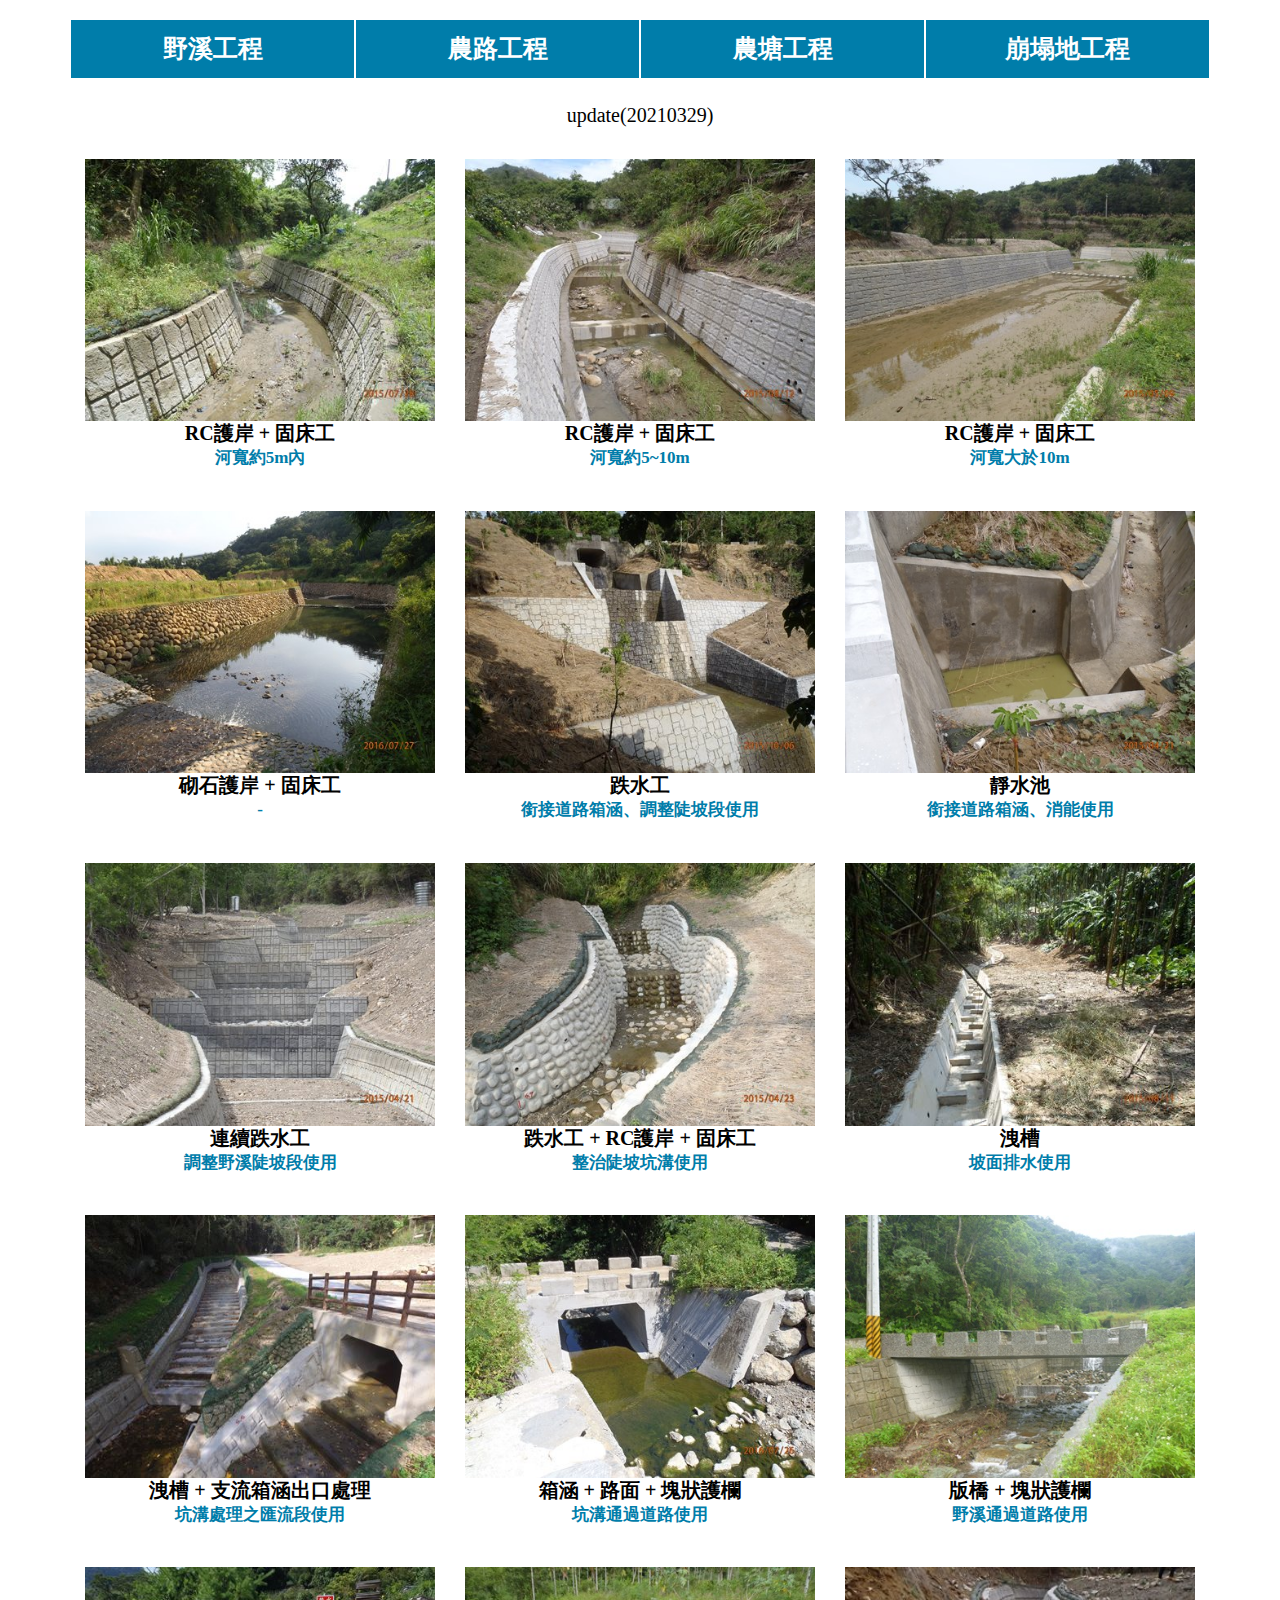
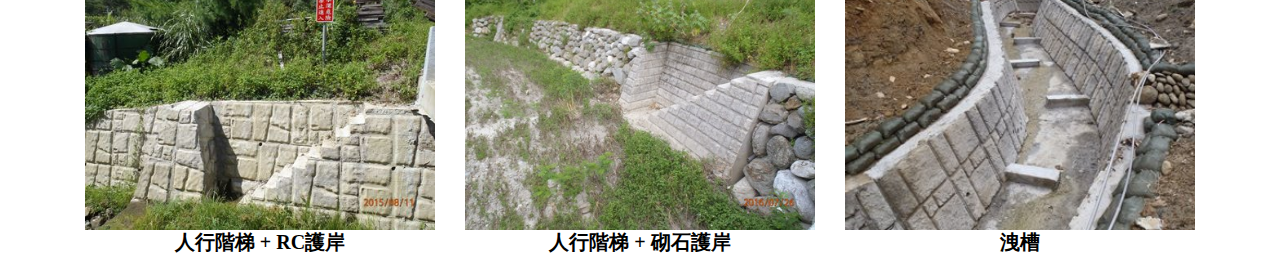
<file: index.html>
<!DOCTYPE html>
<html lang="en">
<head>
    <meta charset="UTF-8">
    <meta http-equiv="X-UA-Compatible" content="IE=edge">
    <meta name="viewport" content="width=device-width, initial-scale=1.0">
    <title>Document</title>
    <link rel="stylesheet" href="css/all.css">
    <!--載入bootstrap的css-->
    <link rel='stylesheet' href='https://cdnjs.cloudflare.com/ajax/libs/twitter-bootstrap/4.5.0/css/bootstrap.min.css'>
    <!--載入lightbox的css-->
    <link rel="stylesheet" href="css/lightbox.min.css">
</head>
<body>  
    <section class="intro">
        <div class="container">               <!--container是bootstrap的樣式-->
            <div class="row">                 <!--col-md-3是bootstrap的樣式，title是自定的css-->
                <a href="index.html" class="col-md-3 title"><div>野溪工程</div></a>
                <a href="road.html" class="col-md-3 title"><div>農路工程</div></a>
                <a href="pool.html" class="col-md-3 title"><div>農塘工程</div></a>
                <a href="landslide.html" class="col-md-3 title"><div>崩塌地工程</div></a>
            </div>

            <br>
            <div class="row">
                <h5 class="col-md-12">update(20210329)</P>
            </div>
            <br>

            <div class="row">
                <div class="col-md-4 col-sea">     <!--col-md-4是bootstrap的樣式，col-sea是自定的css-->
                    <a class="example-image-link" href="images/river-01-2.JPG" data-lightbox="example-1"><img class="example-image" src="images/river-01-1.JPG" alt="image-1" /></a>
                    <h4>RC護岸 + 固床工</h4>
                    <P>河寬約5m內</P>
                </div>
                <div class="col-md-4 col-sea">
                    <a class="example-image-link" href="images/river-02-2.JPG" data-lightbox="example-1"><img class="example-image" src="images/river-02-1.JPG" alt="image-1" /></a>
                    <h4>RC護岸 + 固床工</h4>
                    <P>河寬約5~10m</P>
                </div>
                <div class="col-md-4 col-sea">
                    <a class="example-image-link" href="images/river-03-2.JPG" data-lightbox="example-1"><img class="example-image" src="images/river-03-1.JPG" alt="image-1" /></a>
                    <h4>RC護岸 + 固床工</h4>
                    <P>河寬大於10m</P>
                </div>
            </div>
        </div>


        <div class="container">               <!--container是bootstrap的樣式-->
            <div class="row">
                <div class="col-md-4 col-sea">     <!--col-md-4是bootstrap的樣式，col-sea是自定的css-->
                    <a class="example-image-link" href="images/river-04-2.JPG" data-lightbox="example-1"><img class="example-image" src="images/river-04-1.JPG" alt="image-1" /></a>
                    <h4>砌石護岸 + 固床工</h4>
                    <P>-</P>
                </div>
                <div class="col-md-4 col-sea">
                    <a class="example-image-link" href="images/river-05-2.JPG" data-lightbox="example-1"><img class="example-image" src="images/river-05-1.JPG" alt="image-1" /></a>
                    <h4>跌水工</h4>
                    <P>銜接道路箱涵、調整陡坡段使用</P>
                </div>
                <div class="col-md-4 col-sea">
                    <a class="example-image-link" href="images/river-06-2.JPG" data-lightbox="example-1"><img class="example-image" src="images/river-06-1.JPG" alt="image-1" /></a>
                    <h4>靜水池</h4>
                    <P>銜接道路箱涵、消能使用</P>
                </div>
            </div>
        </div>


        <div class="container">               <!--container是bootstrap的樣式-->
            <div class="row">
                <div class="col-md-4 col-sea">     <!--col-md-4是bootstrap的樣式，col-sea是自定的css-->
                    <a class="example-image-link" href="images/river-07-2.JPG" data-lightbox="example-1"><img class="example-image" src="images/river-07-1.JPG" alt="image-1" /></a>
                    <h4>連續跌水工</h4>
                    <P>調整野溪陡坡段使用</P>
                </div>
                <div class="col-md-4 col-sea">
                    <a class="example-image-link" href="images/river-08-2.JPG" data-lightbox="example-1"><img class="example-image" src="images/river-08-1.JPG" alt="image-1" /></a>
                    <h4>跌水工 + RC護岸 + 固床工</h4>
                    <P>整治陡坡坑溝使用</P>
                </div>
                <div class="col-md-4 col-sea">
                    <a class="example-image-link" href="images/river-09-2.JPG" data-lightbox="example-1"><img class="example-image" src="images/river-09-1.JPG" alt="image-1" /></a>
                    <h4>洩槽</h4>
                    <P>坡面排水使用</P>
                </div>
            </div>
        </div>


        <div class="container">               <!--container是bootstrap的樣式-->
            <div class="row">
                <div class="col-md-4 col-sea">     <!--col-md-4是bootstrap的樣式，col-sea是自定的css-->
                    <a class="example-image-link" href="images/river-10a-2.jpg" data-lightbox="example-1"><img class="example-image" src="images/river-10a-1.jpg" alt="image-1" /></a>
                    <h4>洩槽 + 支流箱涵出口處理</h4>
                    <P>坑溝處理之匯流段使用</P>
                </div>
                <div class="col-md-4 col-sea">
                    <a class="example-image-link" href="images/river-11-2.JPG" data-lightbox="example-1"><img class="example-image" src="images/river-11-1.JPG" alt="image-1" /></a>
                    <h4>箱涵 + 路面 + 塊狀護欄</h4>
                    <P>坑溝通過道路使用</P>
                </div>
                <div class="col-md-4 col-sea">
                    <a class="example-image-link" href="images/river-12-2.JPG" data-lightbox="example-1"><img class="example-image" src="images/river-12-1.JPG" alt="image-1" /></a>
                    <h4>版橋 + 塊狀護欄</h4>
                    <P>野溪通過道路使用</P>
                </div>
            </div>
        </div>


        <div class="container">               <!--container是bootstrap的樣式-->
            <div class="row">
                <div class="col-md-4 col-sea">     <!--col-md-4是bootstrap的樣式，col-sea是自定的css-->
                    <a class="example-image-link" href="images/river13-2.JPG" data-lightbox="example-1"><img class="example-image" src="images/river13-1.JPG" alt="image-1" /></a>
                    <h4>人行階梯 + RC護岸</h4>
                    <P></P>
                </div>
                <div class="col-md-4 col-sea">
                    <a class="example-image-link" href="images/river-14a-2.JPG" data-lightbox="example-1"><img class="example-image" src="images/river-14a-1.JPG" alt="image-1" /></a>
                    <h4>人行階梯 + 砌石護岸</h4>
                    <P></P>
                </div>
                <div class="col-md-4 col-sea">
                    <a class="example-image-link" href="images/river-15a-2.JPG" data-lightbox="example-1"><img class="example-image" src="images/river-15a-1.JPG" alt="image-1" /></a>
                    <h4>洩槽</h4>
                    <P></P>
                </div>
            </div>
        </div>


    </section>

    <!--載入lightbox的js-->
    <script src="js/lightbox-plus-jquery.min.js"></script>
    <!--載入bootstrap的js-->
    <script src='https://cdnjs.cloudflare.com/ajax/libs/twitter-bootstrap/4.6.0/js/bootstrap.min.js'></script>
    <!--載入jQuery-->
    <script src='https://cdnjs.cloudflare.com/ajax/libs/jquery/3.6.0/jquery.min.js'></script>
</body>
</html>
</file>
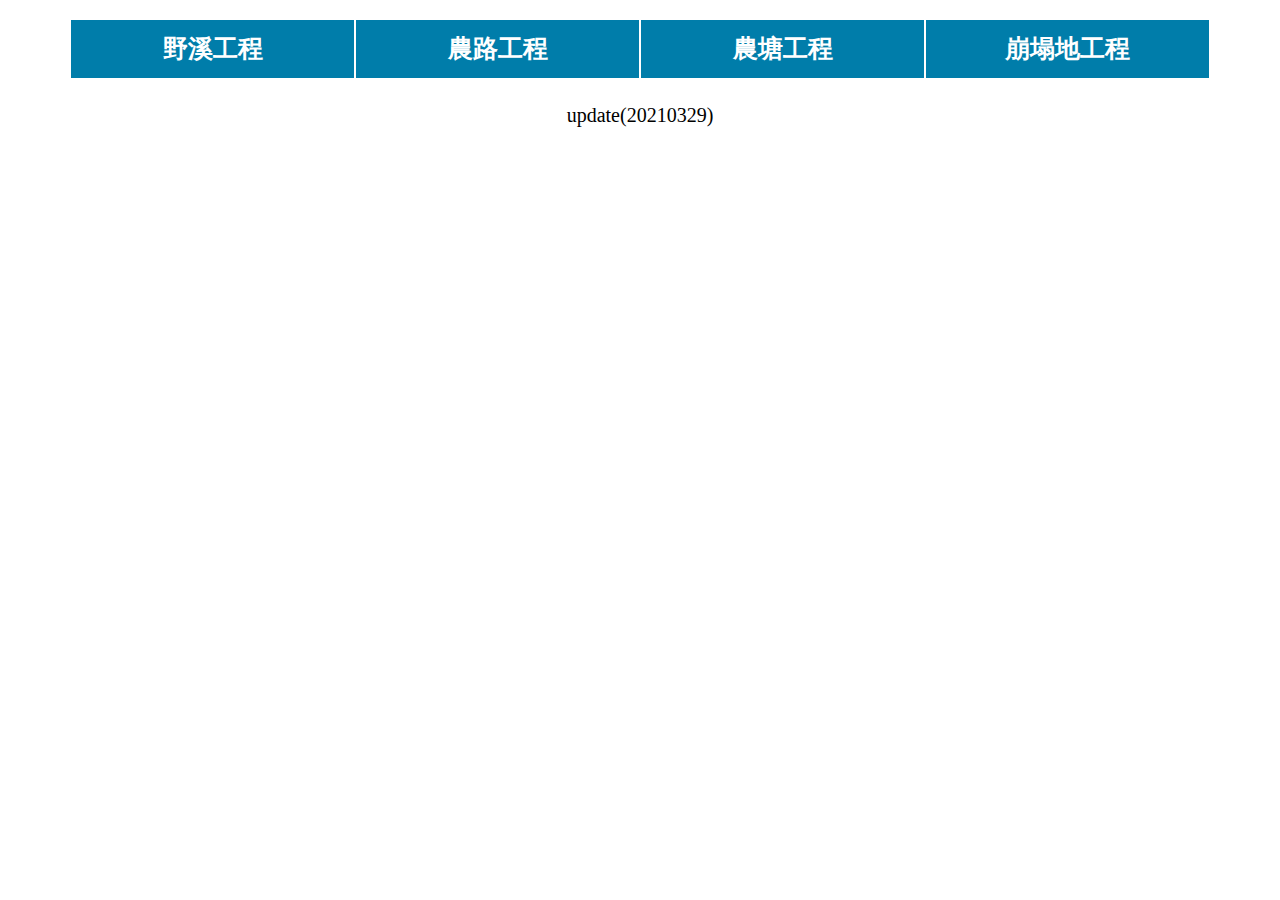
<file: landslide.html>
<!DOCTYPE html>
<html lang="en">
<head>
    <meta charset="UTF-8">
    <meta http-equiv="X-UA-Compatible" content="IE=edge">
    <meta name="viewport" content="width=device-width, initial-scale=1.0">
    <title>Document</title>
    <link rel="stylesheet" href="css/all.css">
    <!--載入bootstrap的css-->
    <link rel='stylesheet' href='https://cdnjs.cloudflare.com/ajax/libs/twitter-bootstrap/4.5.0/css/bootstrap.min.css'>
    <!--載入lightbox的css-->
    <link rel="stylesheet" href="css/lightbox.min.css">
</head>
<body>  
    <section class="intro">
        <div class="container">               <!--container是bootstrap的樣式-->
            <div class="row">                 <!--col-md-3是bootstrap的樣式，title是自定的css-->
                <a href="index.html" class="col-md-3 title"><div>野溪工程</div></a>
                <a href="road.html" class="col-md-3 title"><div>農路工程</div></a>
                <a href="pool.html" class="col-md-3 title"><div>農塘工程</div></a>
                <a href="landslide.html" class="col-md-3 title"><div>崩塌地工程</div></a>
            </div>

            <br>
            <div class="row">
                <h5 class="col-md-12">update(20210329)</P>
            </div>
            <br>






    </section>

    <!--載入lightbox的js-->
    <script src="js/lightbox-plus-jquery.min.js"></script>
    <!--載入bootstrap的js-->
    <script src='https://cdnjs.cloudflare.com/ajax/libs/twitter-bootstrap/4.6.0/js/bootstrap.min.js'></script>
    <!--載入jQuery-->
    <script src='https://cdnjs.cloudflare.com/ajax/libs/jquery/3.6.0/jquery.min.js'></script>
</body>
</html>
</file>
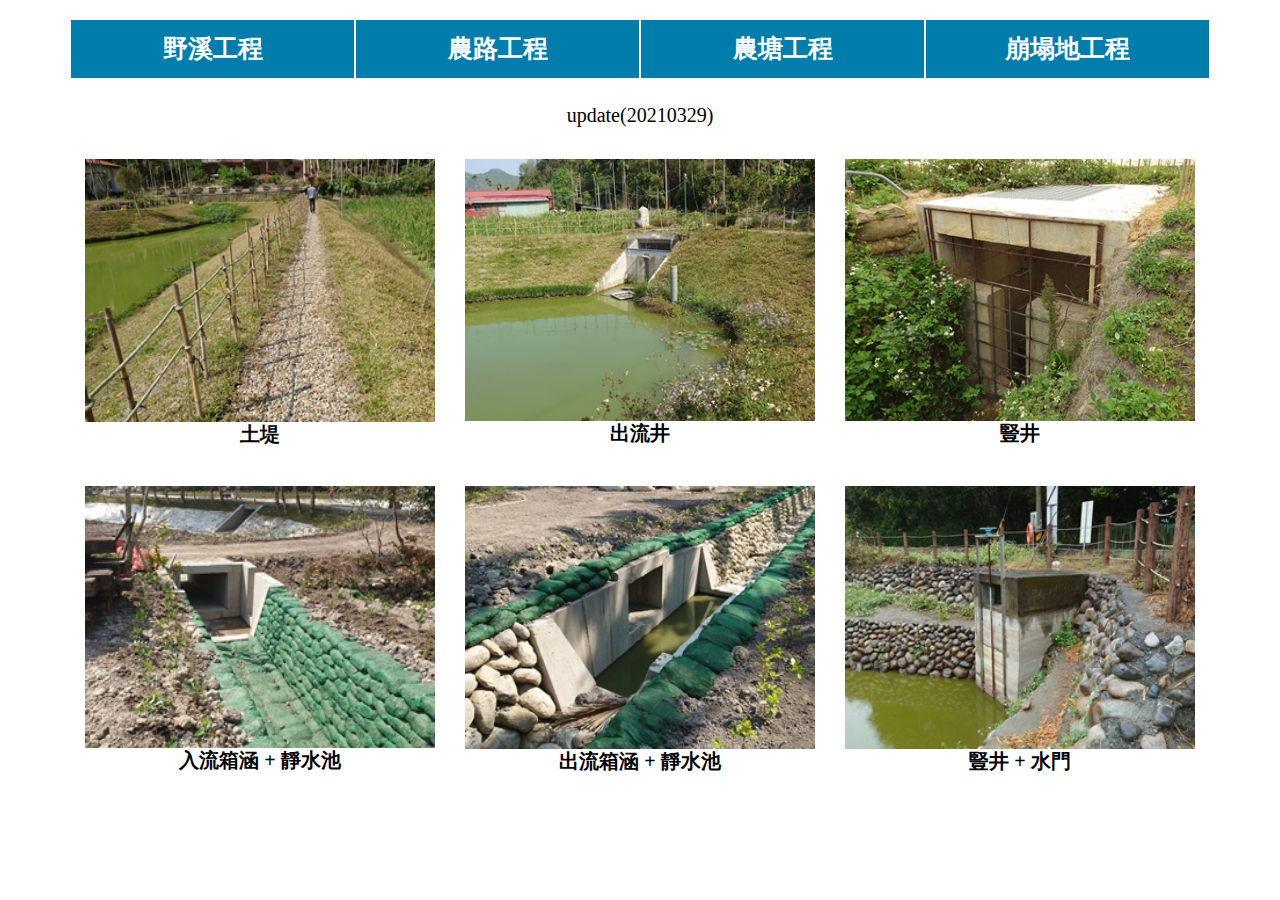
<file: pool.html>
<!DOCTYPE html>
<html lang="en">
<head>
    <meta charset="UTF-8">
    <meta http-equiv="X-UA-Compatible" content="IE=edge">
    <meta name="viewport" content="width=device-width, initial-scale=1.0">
    <title>Document</title>
    <link rel="stylesheet" href="css/all.css">
    <!--載入bootstrap的css-->
    <link rel='stylesheet' href='https://cdnjs.cloudflare.com/ajax/libs/twitter-bootstrap/4.5.0/css/bootstrap.min.css'>
    <!--載入lightbox的css-->
    <link rel="stylesheet" href="css/lightbox.min.css">
</head>
<body>  
    <section class="intro">
        <div class="container">               <!--container是bootstrap的樣式-->
            <div class="row">                 <!--col-md-3是bootstrap的樣式，title是自定的css-->
                <a href="index.html" class="col-md-3 title"><div>野溪工程</div></a>
                <a href="road.html" class="col-md-3 title"><div>農路工程</div></a>
                <a href="pool.html" class="col-md-3 title"><div>農塘工程</div></a>
                <a href="landslide.html" class="col-md-3 title"><div>崩塌地工程</div></a>
            </div>

            <br>
            <div class="row">
                <h5 class="col-md-12">update(20210329)</P>
            </div>
            <br>

            <div class="row">
                <div class="col-md-4 col-sea">
                    <a class="example-image-link" href="images/pd01-2.jpg" data-lightbox="example-3"><img class="example-image" src="images/pd01-1.jpg" alt="image-3" /></a>
                    <h4>土堤</h4>
                    <P></P>
                </div>
                <div class="col-md-4 col-sea">
                    <a class="example-image-link" href="images/pd02-2.jpg" data-lightbox="example-3"><img class="example-image" src="images/pd02-1.jpg" alt="image-3" /></a>
                    <h4>出流井</h4>
                    <P></P>
                </div>
                <div class="col-md-4 col-sea">
                    <a class="example-image-link" href="images/pd03-2.jpg" data-lightbox="example-3"><img class="example-image" src="images/pd03-1.jpg" alt="image-3" /></a>
                    <h4>豎井</h4>
                    <P></P>
                </div>
            </div>
        </div>


        <div class="container">
            <div class="row">
                <div class="col-md-4 col-sea">
                    <a class="example-image-link" href="images/pd04-2.jpg" data-lightbox="example-3"><img class="example-image" src="images/pd04-1.jpg" alt="image-3" /></a>
                    <h4>入流箱涵 + 靜水池</h4>
                    <P></P>
                </div>
                <div class="col-md-4 col-sea">
                    <a class="example-image-link" href="images/pd05-2.jpg" data-lightbox="example-3"><img class="example-image" src="images/pd05-1.jpg" alt="image-3" /></a>
                    <h4>出流箱涵 + 靜水池</h4>
                    <P></P>
                </div>
                <div class="col-md-4 col-sea">
                    <a class="example-image-link" href="images/pd06-2.jpg" data-lightbox="example-3"><img class="example-image" src="images/pd06-1.jpg" alt="image-3" /></a>
                    <h4>豎井 + 水門</h4>
                    <P></P>
                </div>
            </div>
        </div>



    </section>

    <!--載入lightbox的js-->
    <script src="js/lightbox-plus-jquery.min.js"></script>
    <!--載入bootstrap的js-->
    <script src='https://cdnjs.cloudflare.com/ajax/libs/twitter-bootstrap/4.6.0/js/bootstrap.min.js'></script>
    <!--載入jQuery-->
    <script src='https://cdnjs.cloudflare.com/ajax/libs/jquery/3.6.0/jquery.min.js'></script>
</body>
</html>
</file>
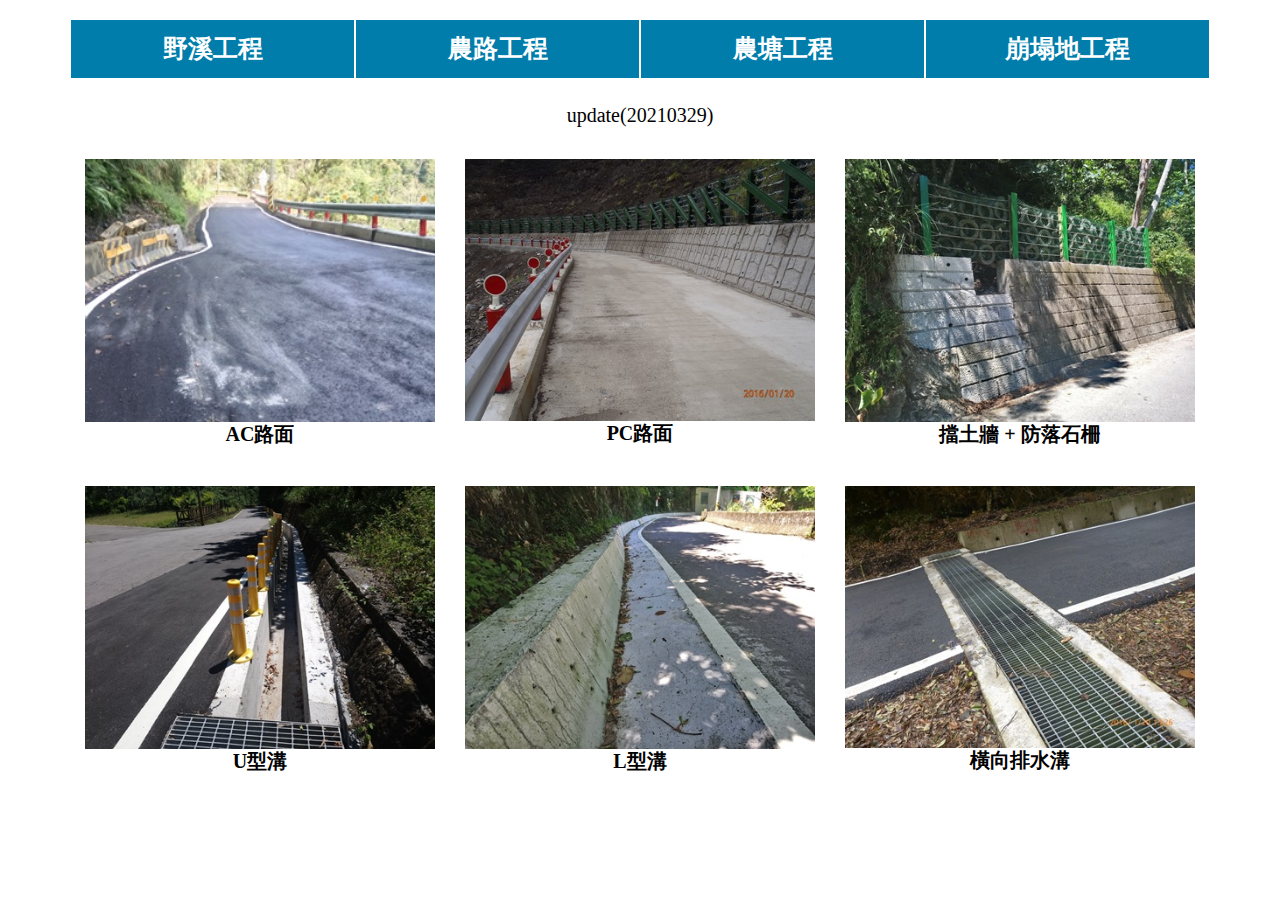
<file: road.html>
<!DOCTYPE html>
<html lang="en">
<head>
    <meta charset="UTF-8">
    <meta http-equiv="X-UA-Compatible" content="IE=edge">
    <meta name="viewport" content="width=device-width, initial-scale=1.0">
    <title>Document</title>
    <link rel="stylesheet" href="css/all.css">
    <!--載入bootstrap的css-->
    <link rel='stylesheet' href='https://cdnjs.cloudflare.com/ajax/libs/twitter-bootstrap/4.5.0/css/bootstrap.min.css'>
    <!--載入lightbox的css-->
    <link rel="stylesheet" href="css/lightbox.min.css">
</head>
<body>  
    <section class="intro">
        <div class="container">               <!--container是bootstrap的樣式-->
            <div class="row">                 <!--col-md-3是bootstrap的樣式，title是自定的css-->
                <a href="index.html" class="col-md-3 title"><div>野溪工程</div></a>
                <a href="road.html" class="col-md-3 title"><div>農路工程</div></a>
                <a href="pool.html" class="col-md-3 title"><div>農塘工程</div></a>
                <a href="landslide.html" class="col-md-3 title"><div>崩塌地工程</div></a>
            </div>

            <br>
            <div class="row">
                <h5 class="col-md-12">update(20210329)</P>
            </div>
            <br>

            <div class="row">
                <div class="col-md-4 col-sea">     <!--col-md-4是bootstrap的樣式，col-sea是自定的css-->
                    <a class="example-image-link" href="images/road-01-2.JPG" data-lightbox="example-2"><img class="example-image" src="images/road-01-1.JPG" alt="image-2" /></a>
                    <h4>AC路面</h4>
                    <P></P>
                </div>
                <div class="col-md-4 col-sea">
                    <a class="example-image-link" href="images/road-02-2.JPG" data-lightbox="example-2"><img class="example-image" src="images/road-02-1.JPG" alt="image-2" /></a>
                    <h4>PC路面</h4>
                    <P></P>
                </div>
                <div class="col-md-4 col-sea">
                    <a class="example-image-link" href="images/road-03-2.JPG" data-lightbox="example-2"><img class="example-image" src="images/road-03-1.JPG" alt="image-2" /></a>
                    <h4>擋土牆 + 防落石柵</h4>
                    <P></P>
                </div>
            </div>
        </div>


        <div class="container">               <!--container是bootstrap的樣式-->
            <div class="row">
                <div class="col-md-4 col-sea">     <!--col-md-4是bootstrap的樣式，col-sea是自定的css-->
                    <a class="example-image-link" href="images/road-04-2.JPG" data-lightbox="example-2"><img class="example-image" src="images/road-04-1.JPG" alt="image-2" /></a>
                    <h4>U型溝</h4>
                    <P></P>
                </div>
                <div class="col-md-4 col-sea">
                    <a class="example-image-link" href="images/road-05-2.JPG" data-lightbox="example-2"><img class="example-image" src="images/road-05-1.JPG" alt="image-2" /></a>
                    <h4>L型溝</h4>
                    <P></P>
                </div>
                <div class="col-md-4 col-sea">
                    <a class="example-image-link" href="images/road-06-2.JPG" data-lightbox="example-2"><img class="example-image" src="images/road-06-1.JPG" alt="image-2" /></a>
                    <h4>橫向排水溝</h4>
                    <P></P>
                </div>
            </div>
        </div>


    </section>

    <!--載入lightbox的js-->
    <script src="js/lightbox-plus-jquery.min.js"></script>
    <!--載入bootstrap的js-->
    <script src='https://cdnjs.cloudflare.com/ajax/libs/twitter-bootstrap/4.6.0/js/bootstrap.min.js'></script>
    <!--載入jQuery-->
    <script src='https://cdnjs.cloudflare.com/ajax/libs/jquery/3.6.0/jquery.min.js'></script>
</body>
</html>
</file>
<file: css/all.css>
*{
	//border: 1px solid;
	font-family: 微軟正黑體;
}

h1, h2, h3, h4, h5, h6, p, .h1, .h2, .h3, .h4, .h5, .h6 {
	font-weight: bold;
	color: #000;
}


section{
	text-align: center;
}

.col-sea img{
	width: 100%;
}

.container{
	margin-top: 20px;
}
.container h4{
	margin-bottom: 0px;
	font-size: 20px;
	font-weight: bold;
}
.container p{
	margin-bottom: 0px;
	font-size: 17px;
	color: #007DAA;
	font-weight: bold;
}




.col-md-4{
	margin-bottom: 20px;
}
/*因為html18~19<div class="col-md-4 menu">首頁</div>，所以css中.menu指定底距0必須寫在.col-md-4指定底距20之後，要不然沒反應*/
.title{
	margin-top: 0px;
	margin-bottom: 0px;
	font-size: 25px;
	font-weight: bold;
	padding: 10px;
	border-left: 1px solid #fff;
	border-right: 1px solid #fff;
	border-bottom: 1px solid #fff;
	background: #007DAA;
	color: #fff;
}





.box{
	width: 100%;
	height: 100px;
}
</file>
